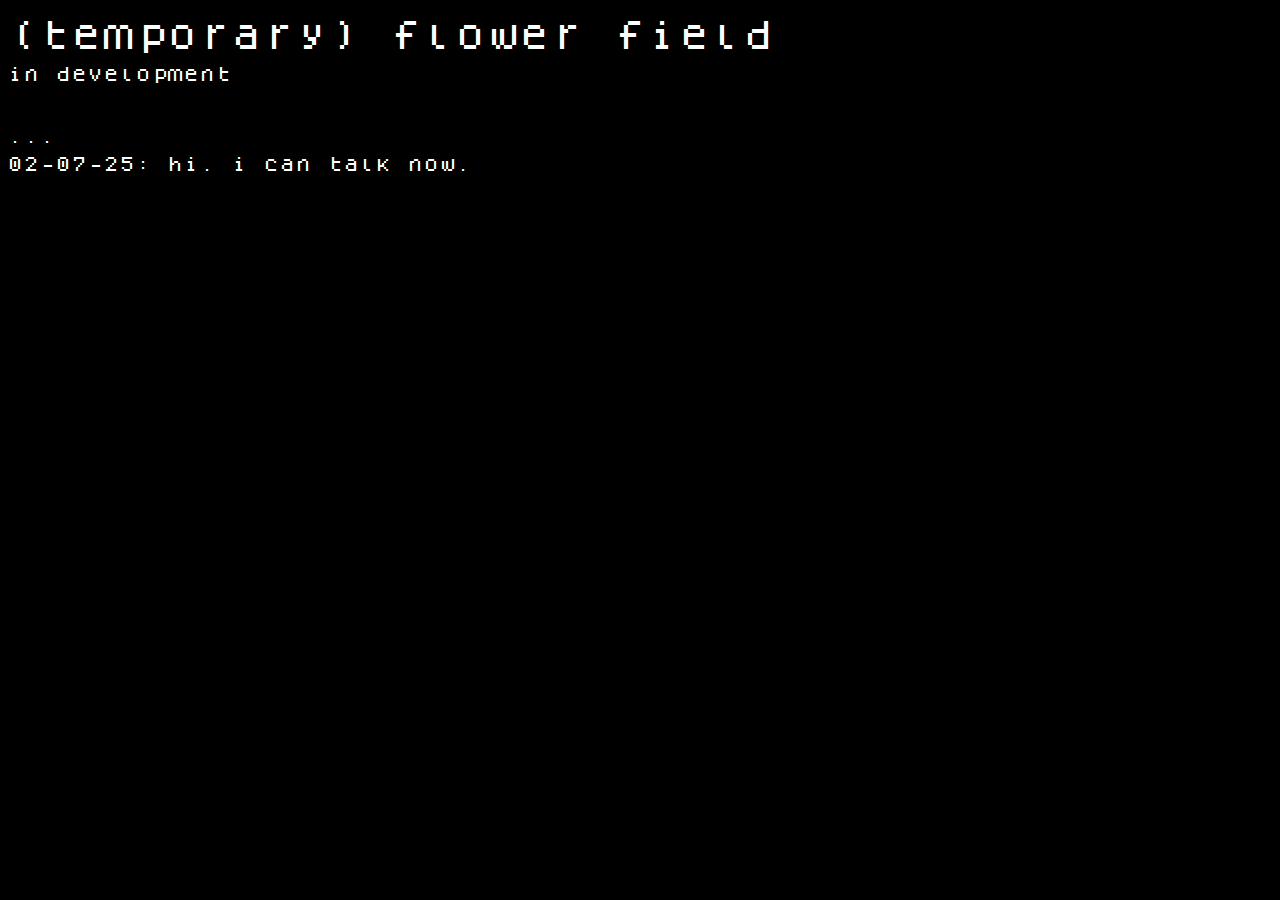
<file: index.html>
<!DOCTYPE html>

<!-- hi -->

<html lang="en">
<head>
  <link rel="stylesheet" href="stylesheet.css">
  <meta charset="UTF-8"  />
  <style>
    @font-face {font-family: Dogica; src: url(Dogica.woff), src: url(Dogica.woff2);}
    body {background-color:#000000;}
    h1    {color:#ffffff; font-family: Dogica, Arial, sans-serif; font-weight:normal; font-style:normal;} 
    p     {color:#ffffff; font-family: Dogica, Arial, sans-serif; font-weight:normal; font-style:normal;}
    p2    {color:#000000; font-family: Dogica, Arial, sans-serif; font-weight:normal; font-style:normal;}
    p3    {color:#ffffff; font-family: Dogica, Arial, sans-serif; font-weight:normal; font-style:normal;}
  </style>
</head>

  <title>
    temporaryflowerfield
  </title>

<!-- global banner -->
  <h1>
      (temporary) flower field
  </h1>
  <body>
    <p>
      in development
    </p>
  </body>
  
<!-- spacer -->
  <body>
    <p2>.</p2>
    <p>...</p>
  </body>

<!-- logs -->
  <body>
    <p3>
      02-07-25: hi. i can talk now.
    </p3>
  </body>

</html>
</file>
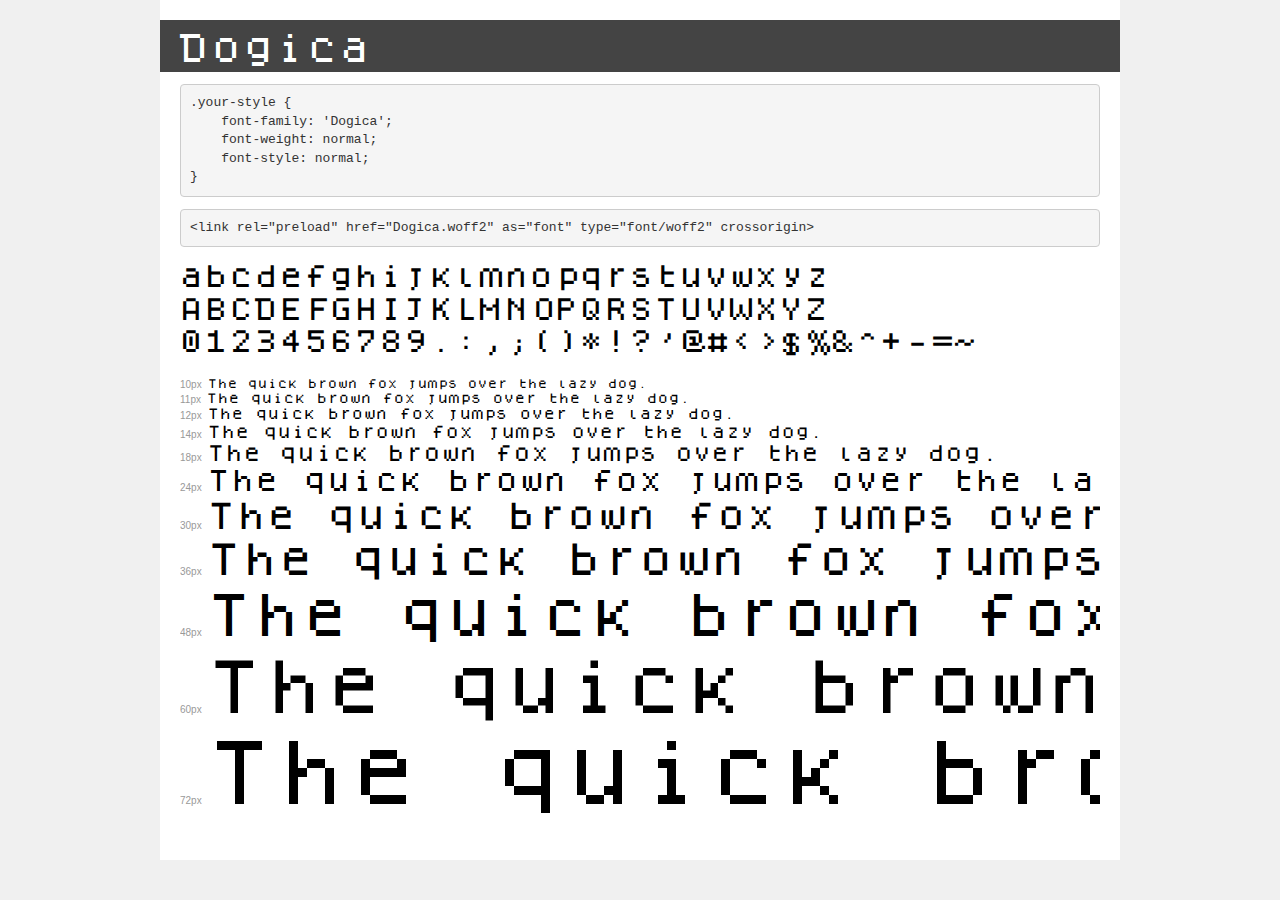
<file: demo.html>
<!DOCTYPE html>
<html lang="en">
<head>
    <meta charset="utf-8">
    <meta http-equiv="X-UA-Compatible" content="IE=edge">
    <meta name="viewport" content="width=device-width, initial-scale=1">
    <meta name="robots" content="noindex, noarchive">
    <meta name="format-detection" content="telephone=no">
    <title>Transfonter demo</title>
    <link href="stylesheet.css" rel="stylesheet">
    <style>
        /*
        http://meyerweb.com/eric/tools/css/reset/
        v2.0 | 20110126
        License: none (public domain)
        */
        html, body, div, span, applet, object, iframe,
        h1, h2, h3, h4, h5, h6, p, blockquote, pre,
        a, abbr, acronym, address, big, cite, code,
        del, dfn, em, img, ins, kbd, q, s, samp,
        small, strike, strong, sub, sup, tt, var,
        b, u, i, center,
        dl, dt, dd, ol, ul, li,
        fieldset, form, label, legend,
        table, caption, tbody, tfoot, thead, tr, th, td,
        article, aside, canvas, details, embed,
        figure, figcaption, footer, header, hgroup,
        menu, nav, output, ruby, section, summary,
        time, mark, audio, video {
            margin: 0;
            padding: 0;
            border: 0;
            font-size: 100%;
            font: inherit;
            vertical-align: baseline;
        }
        /* HTML5 display-role reset for older browsers */
        article, aside, details, figcaption, figure,
        footer, header, hgroup, menu, nav, section {
            display: block;
        }
        body {
            line-height: 1;
        }
        ol, ul {
            list-style: none;
        }
        blockquote, q {
            quotes: none;
        }
        blockquote:before, blockquote:after,
        q:before, q:after {
            content: '';
            content: none;
        }
        table {
            border-collapse: collapse;
            border-spacing: 0;
        }
        /* demo styles */
        body {
            background: #f0f0f0;
            color: #000;
        }
        .page {
            background: #fff;
            width: 920px;
            margin: 0 auto;
            padding: 20px 20px 0 20px;
            overflow: hidden;
        }
        .font-container {
            overflow-x: auto;
            overflow-y: hidden;
            margin-bottom: 40px;
            line-height: 1.3;
            white-space: nowrap;
            padding-bottom: 5px;
        }
        h1 {
            position: relative;
            background: #444;
            font-size: 32px;
            color: #fff;
            padding: 10px 20px;
            margin: 0 -20px 12px -20px;
        }
        .letters {
            font-size: 25px;
            margin-bottom: 20px;
        }
        .s10:before {
            content: '10px';
        }
        .s11:before {
            content: '11px';
        }
        .s12:before {
            content: '12px';
        }
        .s14:before {
            content: '14px';
        }
        .s18:before {
            content: '18px';
        }
        .s24:before {
            content: '24px';
        }
        .s30:before {
            content: '30px';
        }
        .s36:before {
            content: '36px';
        }
        .s48:before {
            content: '48px';
        }
        .s60:before {
            content: '60px';
        }
        .s72:before {
            content: '72px';
        }
        .s10:before, .s11:before, .s12:before, .s14:before,
        .s18:before, .s24:before, .s30:before, .s36:before,
        .s48:before, .s60:before, .s72:before {
            font-family: Arial, sans-serif;
            font-size: 10px;
            font-weight: normal;
            font-style: normal;
            color: #999;
            padding-right: 6px;
        }
        pre {
            display: block;
            padding: 9px;
            margin: 0 0 12px;
            font-family: Monaco, Menlo, Consolas, "Courier New", monospace;
            font-size: 13px;
            line-height: 1.428571429;
            color: #333;
            font-weight: normal;
            font-style: normal;
            background-color: #f5f5f5;
            border: 1px solid #ccc;
            overflow-x: auto;
            border-radius: 4px;
        }
        /* responsive */
        @media (max-width: 959px) {
            .page {
                width: auto;
                margin: 0;
            }
        }
    </style>
</head>
<body>
<div class="page">
    <div class="demo">
        <h1 style="font-family: 'Dogica'; font-weight: normal; font-style: normal;">Dogica</h1>
        <pre title="Usage">.your-style {
    font-family: 'Dogica';
    font-weight: normal;
    font-style: normal;
}</pre>
        <pre title="Preload (optional)">
&lt;link rel=&quot;preload&quot; href=&quot;Dogica.woff2&quot; as=&quot;font&quot; type=&quot;font/woff2&quot; crossorigin&gt;</pre>
        <div class="font-container" style="font-family: 'Dogica'; font-weight: normal; font-style: normal;">
            <p class="letters">
                abcdefghijklmnopqrstuvwxyz<br>
ABCDEFGHIJKLMNOPQRSTUVWXYZ<br>
                0123456789.:,;()*!?'@#&lt;&gt;$%&^+-=~
            </p>
            <p class="s10" style="font-size: 10px;">The quick brown fox jumps over the lazy dog.</p>
            <p class="s11" style="font-size: 11px;">The quick brown fox jumps over the lazy dog.</p>
            <p class="s12" style="font-size: 12px;">The quick brown fox jumps over the lazy dog.</p>
            <p class="s14" style="font-size: 14px;">The quick brown fox jumps over the lazy dog.</p>
            <p class="s18" style="font-size: 18px;">The quick brown fox jumps over the lazy dog.</p>
            <p class="s24" style="font-size: 24px;">The quick brown fox jumps over the lazy dog.</p>
            <p class="s30" style="font-size: 30px;">The quick brown fox jumps over the lazy dog.</p>
            <p class="s36" style="font-size: 36px;">The quick brown fox jumps over the lazy dog.</p>
            <p class="s48" style="font-size: 48px;">The quick brown fox jumps over the lazy dog.</p>
            <p class="s60" style="font-size: 60px;">The quick brown fox jumps over the lazy dog.</p>
            <p class="s72" style="font-size: 72px;">The quick brown fox jumps over the lazy dog.</p>
        </div>
    </div>

</div>
</body>
</html>
</file>
<file: stylesheet.css>
@font-face {
    font-family: 'Dogica';
    src: url('Dogica.woff2') format('woff2'),
        url('Dogica.woff') format('woff');
    font-weight: normal;
    font-style: normal;
    font-display: swap;
}
</file>
